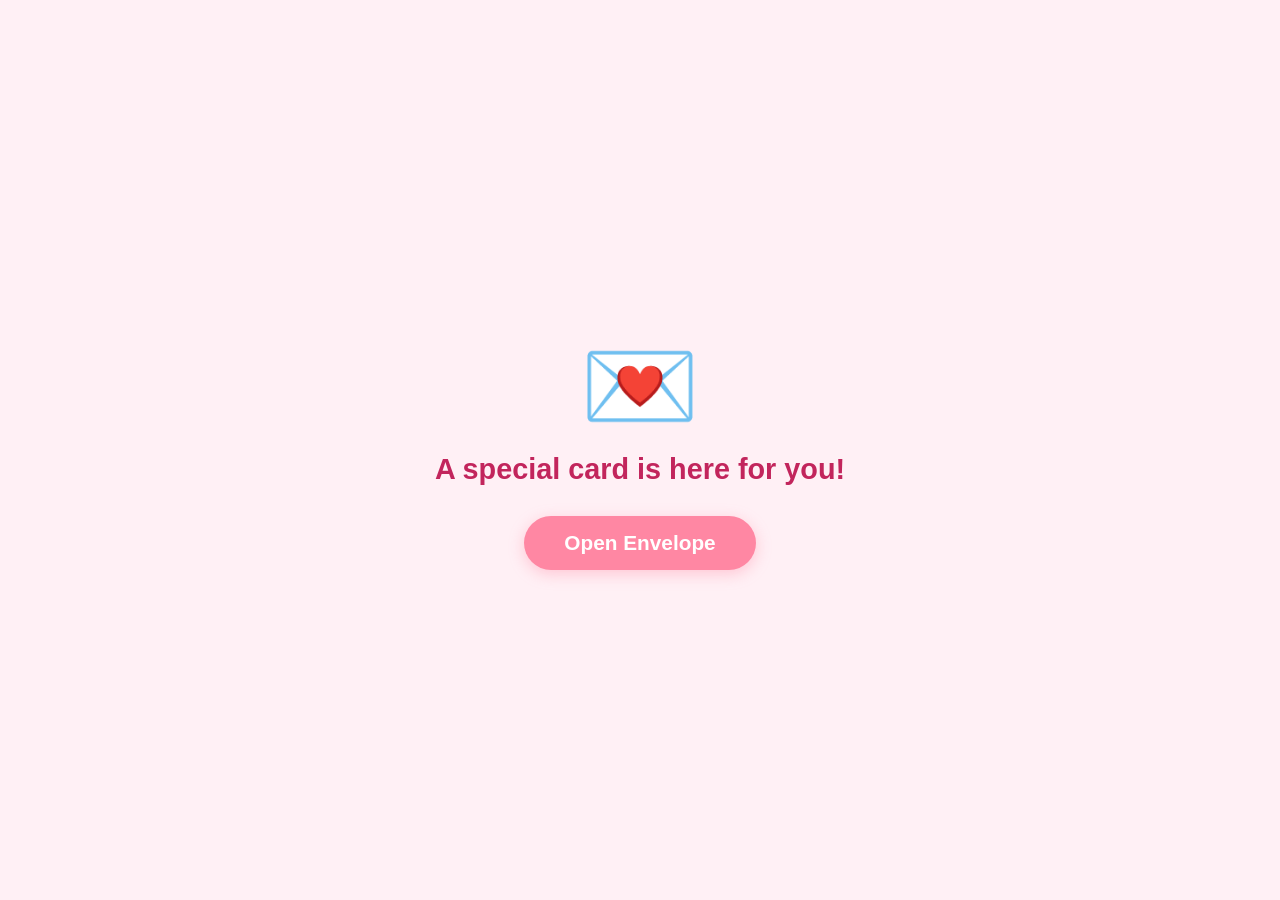
<file: index.html>
<!DOCTYPE html>
<html lang="en">
<head>
    <meta charset="UTF-8">
    <meta name="viewport" content="width=device-width, initial-scale=1.0">
    <title>Happy Children's Day!</title>
    <style>
        /* --- BASE STYLES --- */
        body {
            margin: 0;
            padding: 0;
            font-family: 'Nunito', 'Segoe UI', Tahoma, Geneva, Verdana, sans-serif;
            background-color: #fff0f5; /* Soft pastel pink */
            color: #d6336c;
            display: flex;
            justify-content: center;
            align-items: center;
            height: 100vh;
            overflow: hidden;
            text-align: center;
        }

        /* --- SCREENS --- */
        .screen {
            position: absolute;
            width: 100%;
            height: 100%;
            display: flex;
            flex-direction: column;
            justify-content: center;
            align-items: center;
            transition: opacity 0.6s ease, visibility 0.6s ease;
        }

        #intro-screen {
            z-index: 10;
        }

        #card-screen {
            opacity: 0;
            visibility: hidden;
            z-index: 5;
        }

        /* --- INTRO SCREEN ELEMENTS --- */
        .envelope-icon {
            font-size: 6rem;
            margin-bottom: 10px;
            animation: gentle-bounce 2s infinite ease-in-out;
        }

        .greeting-text {
            font-size: 1.8rem;
            font-weight: bold;
            margin-bottom: 30px;
            color: #c2255c;
        }

        .open-btn {
            background-color: #ff87a3;
            color: white;
            border: none;
            padding: 15px 40px;
            font-size: 1.3rem;
            font-weight: bold;
            border-radius: 30px;
            cursor: pointer;
            box-shadow: 0 4px 15px rgba(255, 135, 163, 0.4);
            transition: all 0.2s ease;
        }

        .open-btn:hover {
            transform: scale(1.05) translateY(-2px);
            background-color: #ff6b8b;
            box-shadow: 0 6px 20px rgba(255, 135, 163, 0.6);
        }

        /* --- 3D FLOATING CARD ELEMENTS --- */
        .card-wrapper {
            perspective: 1500px;
            animation: float 4s infinite ease-in-out;
            cursor: pointer;
        }

        .card-inner {
            /* Sized for a standard landscape photo/card aspect ratio */
            width: 90vw;
            max-width: 700px;
            aspect-ratio: 4 / 3; 
            position: relative;
            transition: transform 0.8s cubic-bezier(0.175, 0.885, 0.32, 1.275); /* Bouncy, natural flip */
            transform-style: preserve-3d;
        }

        /* The class we add with JavaScript to flip the card */
        .card-inner.is-flipped {
            transform: rotateY(180deg);
        }

        .card-face {
            position: absolute;
            width: 100%;
            height: 100%;
            backface-visibility: hidden;
            -webkit-backface-visibility: hidden; /* For Safari */
            border-radius: 20px;
            box-shadow: 0 15px 35px rgba(0,0,0,0.15);
            overflow: hidden;
            background-color: white;
            border: 8px solid white; /* Gives it a nice physical card border */
            box-sizing: border-box;
        }

        /* The front of the card */
        .card-front {
            /* Image 1.png will be here */
        }

        /* The back of the card */
        .card-back {
            transform: rotateY(180deg);
        }

        .card-image {
            width: 100%;
            height: 100%;
            object-fit: cover; /* Ensures the images fill the space perfectly without stretching */
            border-radius: 12px;
        }

        .instruction {
            margin-top: 40px;
            font-size: 1.1rem;
            color: #d6336c;
            opacity: 0.8;
            font-weight: bold;
        }

        /* --- ANIMATIONS --- */
        @keyframes gentle-bounce {
            0%, 100% { transform: translateY(0); }
            50% { transform: translateY(-15px); }
        }

        @keyframes float {
            0%, 100% { transform: translateY(0) rotate(-1deg); }
            50% { transform: translateY(-20px) rotate(1deg); }
        }
    </style>
</head>
<body>

    <!-- INTRO SCREEN -->
    <div id="intro-screen" class="screen">
        <div class="envelope-icon">💌</div>
        <div class="greeting-text">A special card is here for you!</div>
        <button class="open-btn" onclick="openCard()">Open Envelope</button>
    </div>

    <!-- CARD SCREEN -->
    <div id="card-screen" class="screen">
        <div class="card-wrapper" onclick="flipCard()">
            <div class="card-inner" id="my-card">
                
                <!-- FRONT OF CARD -->
                <div class="card-face card-front">
                    <img src="1.png" alt="Front of Card" class="card-image">
                </div>
                
                <!-- BACK OF CARD -->
                <div class="card-face card-back">
                    <img src="2.png" alt="Back of Card" class="card-image">
                </div>

            </div>
        </div>
        <div class="instruction">Tap the card to flip it over! ✨</div>
    </div>

    <script>
        // Function to hide the intro screen and show the floating card
        function openCard() {
            document.getElementById('intro-screen').style.opacity = '0';
            document.getElementById('intro-screen').style.visibility = 'hidden';
            
            document.getElementById('card-screen').style.visibility = 'visible';
            document.getElementById('card-screen').style.opacity = '1';
        }

        // Function to flip the card around when clicked
        function flipCard() {
            const card = document.getElementById('my-card');
            card.classList.toggle('is-flipped');
        }
    </script>
</body>
</html>
</file>
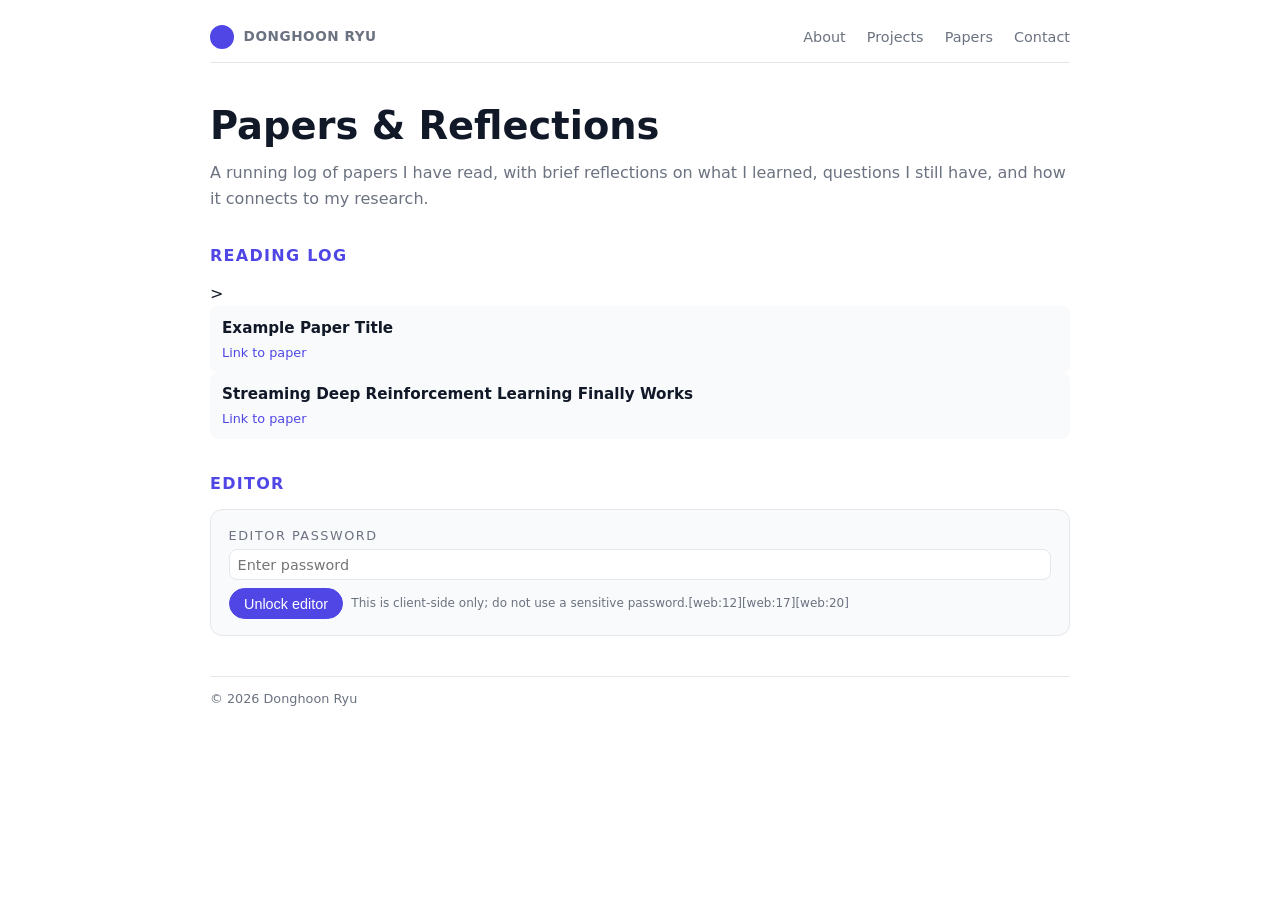
<file: Reflection.html>
<!DOCTYPE html>
<html lang="en">
<head>
    <meta charset="UTF-8">
    <title>Papers – Donghoon Ryu</title>
    <meta name="viewport" content="width=device-width, initial-scale=1">
    <style>
        /* Reuse your existing theme */

        * { box-sizing: border-box; margin: 0; padding: 0; }
        body {
            font-family: system-ui, -apple-system, BlinkMacSystemFont, "Segoe UI", sans-serif;
            background-color: #ffffff;
            color: #111827;
            line-height: 1.6;
        }

        .page {
            max-width: 900px;
            margin: 0 auto;
            padding: 1.5rem 1.25rem 3rem;
        }

        :root {
            --indigo: #4f46e5;
            --indigo-soft: #eef2ff;
            --border: #e5e7eb;
            --muted: #6b7280;
        }

        a {
            color: var(--indigo);
            text-decoration: none;
        }
        a:hover {
            text-decoration: underline;
        }

        header {
            border-bottom: 1px solid var(--border);
            margin-bottom: 2rem;
        }

        .header-inner {
            display: flex;
            align-items: center;
            justify-content: space-between;
            gap: 1rem;
            padding-bottom: 0.75rem;
        }

        .brand {
            display: flex;
            align-items: center;
            gap: 0.6rem;
        }

        .brand-mark {
            width: 24px;
            height: 24px;
            border-radius: 999px;
            background-color: var(--indigo);
        }

        .brand-text {
            font-weight: 600;
            letter-spacing: 0.04em;
            text-transform: uppercase;
            font-size: 0.85rem;
            color: var(--muted);
        }

        nav a {
            font-size: 0.9rem;
            color: var(--muted);
            margin-left: 1rem;
        }
        nav a:first-child { margin-left: 0; }
        nav a:hover { color: var(--indigo); }

        h1.page-title {
            font-size: clamp(1.8rem, 3vw + 0.5rem, 2.4rem);
            font-weight: 700;
            margin-bottom: 0.25rem;
        }

        .page-subtitle {
            color: var(--muted);
            margin-bottom: 1.5rem;
        }

        .section-title {
            font-size: 1rem;
            font-weight: 600;
            letter-spacing: 0.08em;
            text-transform: uppercase;
            color: var(--muted);
            margin-top: 2rem;
            margin-bottom: 0.75rem;
        }
        .section-title span { color: var(--indigo); }

        /* Paper list */

        .paper-list {
            list-style: none;
            margin-top: 0.5rem;
        }

        .paper-item + .paper-item {
            margin-top: 0.75rem;
            padding-top: 0.75rem;
            border-top: 1px solid var(--border);
        }

        details.paper {
            border-radius: 0.5rem;
            background-color: #f9fafb;
            padding: 0.6rem 0.75rem;
        }

        details.paper[open] {
            background-color: #eef2ff;
        }

        .paper-summary {
            display: flex;
            flex-direction: column;
            gap: 0.15rem;
        }

        .paper-title {
            font-weight: 600;
            font-size: 0.95rem;
        }

        .paper-meta {
            font-size: 0.8rem;
            color: var(--muted);
        }

        .paper-reflection {
            margin-top: 0.6rem;
            font-size: 0.9rem;
        }

        /* Editor form */

        .editor-box {
            border: 1px solid var(--border);
            border-radius: 0.75rem;
            padding: 1rem 1.1rem;
            margin-top: 0.5rem;
            background-color: #f9fafb;
        }

        .editor-grid {
            display: grid;
            grid-template-columns: 1fr;
            gap: 0.75rem;
        }

        .field-label {
            font-size: 0.8rem;
            text-transform: uppercase;
            letter-spacing: 0.12em;
            color: var(--muted);
            margin-bottom: 0.2rem;
        }

        .editor-input,
        .editor-textarea {
            width: 100%;
            border-radius: 0.5rem;
            border: 1px solid var(--border);
            padding: 0.4rem 0.5rem;
            font-size: 0.9rem;
            font-family: inherit;
        }

        .editor-textarea {
            min-height: 100px;
            resize: vertical;
        }

        .btn {
            display: inline-flex;
            align-items: center;
            justify-content: center;
            border-radius: 999px;
            padding: 0.4rem 0.9rem;
            font-size: 0.9rem;
            border: 1px solid var(--border);
            background-color: #ffffff;
            color: #111827;
        }

        .btn-primary {
            border-color: var(--indigo);
            background-color: var(--indigo);
            color: #ffffff;
        }

        .btn-primary:hover {
            background-color: #4338ca;
            border-color: #4338ca;
            cursor: pointer;
        }

        .editor-actions {
            margin-top: 0.5rem;
            display: flex;
            gap: 0.5rem;
            align-items: center;
            justify-content: flex-start;
        }

        .editor-note {
            font-size: 0.75rem;
            color: var(--muted);
        }

        .error-text {
            font-size: 0.8rem;
            color: #b91c1c;
            margin-top: 0.2rem;
        }

        footer {
            border-top: 1px solid var(--border);
            margin-top: 2.5rem;
            padding-top: 0.75rem;
            font-size: 0.8rem;
            color: var(--muted);
        }

        @media (max-width: 720px) {
            .header-inner {
                flex-direction: column;
                align-items: flex-start;
            }

            nav {
                display: flex;
                gap: 0.75rem;
                flex-wrap: wrap;
            }
        }
    </style>
</head>
<body>
<div class="page">
    <header>
        <div class="header-inner">
            <div class="brand">
                <div class="brand-mark"></div>
                <div class="brand-text">Donghoon Ryu</div>
            </div>
            <nav>
                <a href="index.html#about">About</a>
                <a href="index.html#projects">Projects</a>
                <a href="papers.html">Papers</a>
                <a href="index.html#contact">Contact</a>
            </nav>
        </div>
    </header>

    <main>
        <h1 class="page-title">Papers & Reflections</h1>
        <p class="page-subtitle">
            A running log of papers I have read, with brief reflections on what I learned, questions I still have, and how it connects to my research.
        </p>

        <h2 class="section-title"><span>Reading log</span></h2>
        <ul class="paper-list" id="paperList">
            <!-- Example hard-coded entry -->
            >
                <details class="paper">
                    <summary class="paper-summary">
                        <span class="paper-title">
                            Example Paper Title
                        </span>
                        <span class="paper-meta">
                            <a href="https://example.com" target="_blank" rel="noreferrer">Link to paper</a>
                        </span>
                    </summary>
                    <div class="paper-reflection">
                        Short example reflection about the paper. What I took away, what I liked, and one question I had.
                    </div>
                </details>
            </li>
            <li class="paper-item"><details class="paper"><summary class="paper-summary"><span class="paper-title">Streaming Deep Reinforcement Learning Finally Works</span><span class="paper-meta"><a href="https://arxiv.org/abs/2410.14606" target="_blank" rel="noreferrer">Link to paper</a></span></summary><div class="paper-reflection">My first introduction to streaming deep learning without experience replay using replay buffer. The author uses SparseInit, a sparse initialization technique that randomly initializes most weight to zero. He also leverages measures to prevent overshooting such as step size adjustment and ObGD(overshooting bounded Gradient Descent) that utilizes eligibility traces vector in order to control the instabilitiy of streaming RL. Lastly he utilizes LayerNorm, reward normalization, and observation normalization in order to stabilize activation distribution and to scale the data properly. These changes are all accumulated to form stream-x algorithms, which he applies these improvements to various RL algorithms including Actor Critic, Q learning, and TD Learning. 

            Future works : The paper addresses single task learning scenarios, hence this algorithms shows the possibility of successful training without replay buffer which would significantly reduces the computational resources required for online RL. The multi-task scenarios will have significant challenges as it requires addressing the catastrophic forgetting that arises when training diverse tasks.</div></details></li>
        </ul>

<h2 class="section-title"><span>Editor</span></h2>
<div class="editor-box" id="editorBox" style="display:none;">
    <p class="editor-note">
        Use this editor to draft new entries. They are stored in your browser only (localStorage); you can later copy them into the HTML if you want them to be permanent.
    </p>

    <form id="paperForm" novalidate>
        <div class="editor-grid">
            <div>
                <div class="field-label">Paper title</div>
                <input type="text" id="paperTitle" class="editor-input"
                       placeholder="e.g., Sample-Efficient RL with XYZ">
                <div id="titleError" class="error-text" style="display:none;"></div>
            </div>
            <div>
                <div class="field-label">Paper link</div>
                <input type="url" id="paperLink" class="editor-input"
                       placeholder="https://...">
                <div id="linkError" class="error-text" style="display:none;"></div>
            </div>
            <div>
                <div class="field-label">Reflection</div>
                <textarea id="paperReflection" class="editor-textarea"
                          placeholder="What is the main idea? What did you learn? How does it relate to your work?"></textarea>
                <div id="reflectionError" class="error-text" style="display:none;"></div>
            </div>
        </div>

        <div class="editor-actions">
            <button type="submit" class="btn btn-primary">Add to list</button>
            <button type="button" id="clearAll" class="btn">Clear stored entries</button>
            <span class="editor-note">
                Basic verification ensures title, valid URL, and non-empty reflection.
            </span>
        </div>
    </form>
</div>

<!-- Password gate UI -->
<div class="editor-box" id="passwordBox">
    <form id="passwordForm">
        <div class="editor-grid">
            <div>
                <div class="field-label">Editor password</div>
                <input type="password" id="editorPassword" class="editor-input"
                       placeholder="Enter password">
                <div id="passwordError" class="error-text" style="display:none;"></div>
            </div>
        </div>
        <div class="editor-actions">
            <button type="submit" class="btn btn-primary">Unlock editor</button>
            <span class="editor-note">
                This is client-side only; do not use a sensitive password.[web:12][web:17][web:20]
            </span>
        </div>
    </form>
</div>

    </main>

    <footer>
        © <span id="year"></span> Donghoon Ryu
    </footer>
</div>

<script>
    // Year in footer
    document.getElementById("year").textContent = new Date().getFullYear();

    // ===== Password protection for editor (very light-weight) =====
    const EDITOR_PASSWORD = "Dontlookatthis!@";  // <--- set your password here

    const passwordForm = document.getElementById('passwordForm');
    const passwordInput = document.getElementById('editorPassword');
    const passwordError = document.getElementById('passwordError');
    const editorBox = document.getElementById('editorBox');
    const passwordBox = document.getElementById('passwordBox');

    // Optional: remember unlock in this browser until tab close
    let editorUnlocked = false;

    passwordForm.addEventListener('submit', function (event) {
        event.preventDefault();
        passwordError.style.display = 'none';
        passwordError.textContent = '';

        const value = passwordInput.value;
        if (value === EDITOR_PASSWORD) {
            editorUnlocked = true;
            passwordInput.value = '';
            passwordBox.style.display = 'none';
            editorBox.style.display = 'block';
        } else {
            passwordError.textContent = 'Incorrect password.';
            passwordError.style.display = 'block';
        }
    });

    // ===== Editor & storage logic (same as before) =====

    const form = document.getElementById('paperForm');
    const paperList = document.getElementById('paperList');
    const titleInput = document.getElementById('paperTitle');
    const linkInput = document.getElementById('paperLink');
    const reflectionInput = document.getElementById('paperReflection');

    const titleError = document.getElementById('titleError');
    const linkError = document.getElementById('linkError');
    const reflectionError = document.getElementById('reflectionError');

    const STORAGE_KEY = 'donghoon_papers_v1';

    function validateUrl(url) {
        try {
            new URL(url);
            return true;
        } catch (_) {
            return false;
        }
    }

    function clearErrors() {
        titleError.style.display = 'none';
        linkError.style.display = 'none';
        reflectionError.style.display = 'none';

        titleError.textContent = '';
        linkError.textContent = '';
        reflectionError.textContent = '';
    }

    function loadStoredPapers() {
        const raw = localStorage.getItem(STORAGE_KEY);
        if (!raw) return [];
        try {
            return JSON.parse(raw);
        } catch {
            return [];
        }
    }

    function saveStoredPapers(papers) {
        localStorage.setItem(STORAGE_KEY, JSON.stringify(papers));
    }

    function renderPaperItem(paper) {
        const li = document.createElement('li');
        li.className = 'paper-item';

        const details = document.createElement('details');
        details.className = 'paper';

        const summary = document.createElement('summary');
        summary.className = 'paper-summary';

        const titleSpan = document.createElement('span');
        titleSpan.className = 'paper-title';
        titleSpan.textContent = paper.title;

        const metaSpan = document.createElement('span');
        metaSpan.className = 'paper-meta';
        const link = document.createElement('a');
        link.href = paper.link;
        link.target = '_blank';
        link.rel = 'noreferrer';
        link.textContent = 'Link to paper';
        metaSpan.appendChild(link);

        summary.appendChild(titleSpan);
        summary.appendChild(metaSpan);

        const reflectionDiv = document.createElement('div');
        reflectionDiv.className = 'paper-reflection';
        reflectionDiv.textContent = paper.reflection;

        details.appendChild(summary);
        details.appendChild(reflectionDiv);
        li.appendChild(details);

        paperList.appendChild(li);
    }

    // Initial render from localStorage
    const stored = loadStoredPapers();
    stored.forEach(renderPaperItem);

    form.addEventListener('submit', function (event) {
        event.preventDefault();
        if (!editorUnlocked) {
            // Should not happen via UI, but just in case
            alert('Editor is locked. Enter the password first.');
            return;
        }

        clearErrors();

        const title = titleInput.value.trim();
        const link = linkInput.value.trim();
        const reflection = reflectionInput.value.trim();

        let valid = true;

        if (!title) {
            titleError.textContent = 'Title is required.';
            titleError.style.display = 'block';
            valid = false;
        }

        if (!link) {
            linkError.textContent = 'Link is required.';
            linkError.style.display = 'block';
            valid = false;
        } else if (!validateUrl(link)) {
            linkError.textContent = 'Please enter a valid URL (including https://).';
            linkError.style.display = 'block';
            valid = false;
        }

        if (!reflection) {
            reflectionError.textContent = 'Reflection cannot be empty.';
            reflectionError.style.display = 'block';
            valid = false;
        }

        if (!valid) return;

        const newPaper = { title, link, reflection };

        const papers = loadStoredPapers();
        papers.push(newPaper);
        saveStoredPapers(papers);
        renderPaperItem(newPaper);

        titleInput.value = '';
        linkInput.value = '';
        reflectionInput.value = '';
    });

    document.getElementById('clearAll').addEventListener('click', function () {
        if (confirm('Clear all stored paper entries from this browser?')) {
            localStorage.removeItem(STORAGE_KEY);
            const items = paperList.querySelectorAll('.paper-item');
            items.forEach((item, index) => {
                if (index > 0) {
                    paperList.removeChild(item);
                }
            });
        }
    });
</script>

</body>
</html>
</file>
